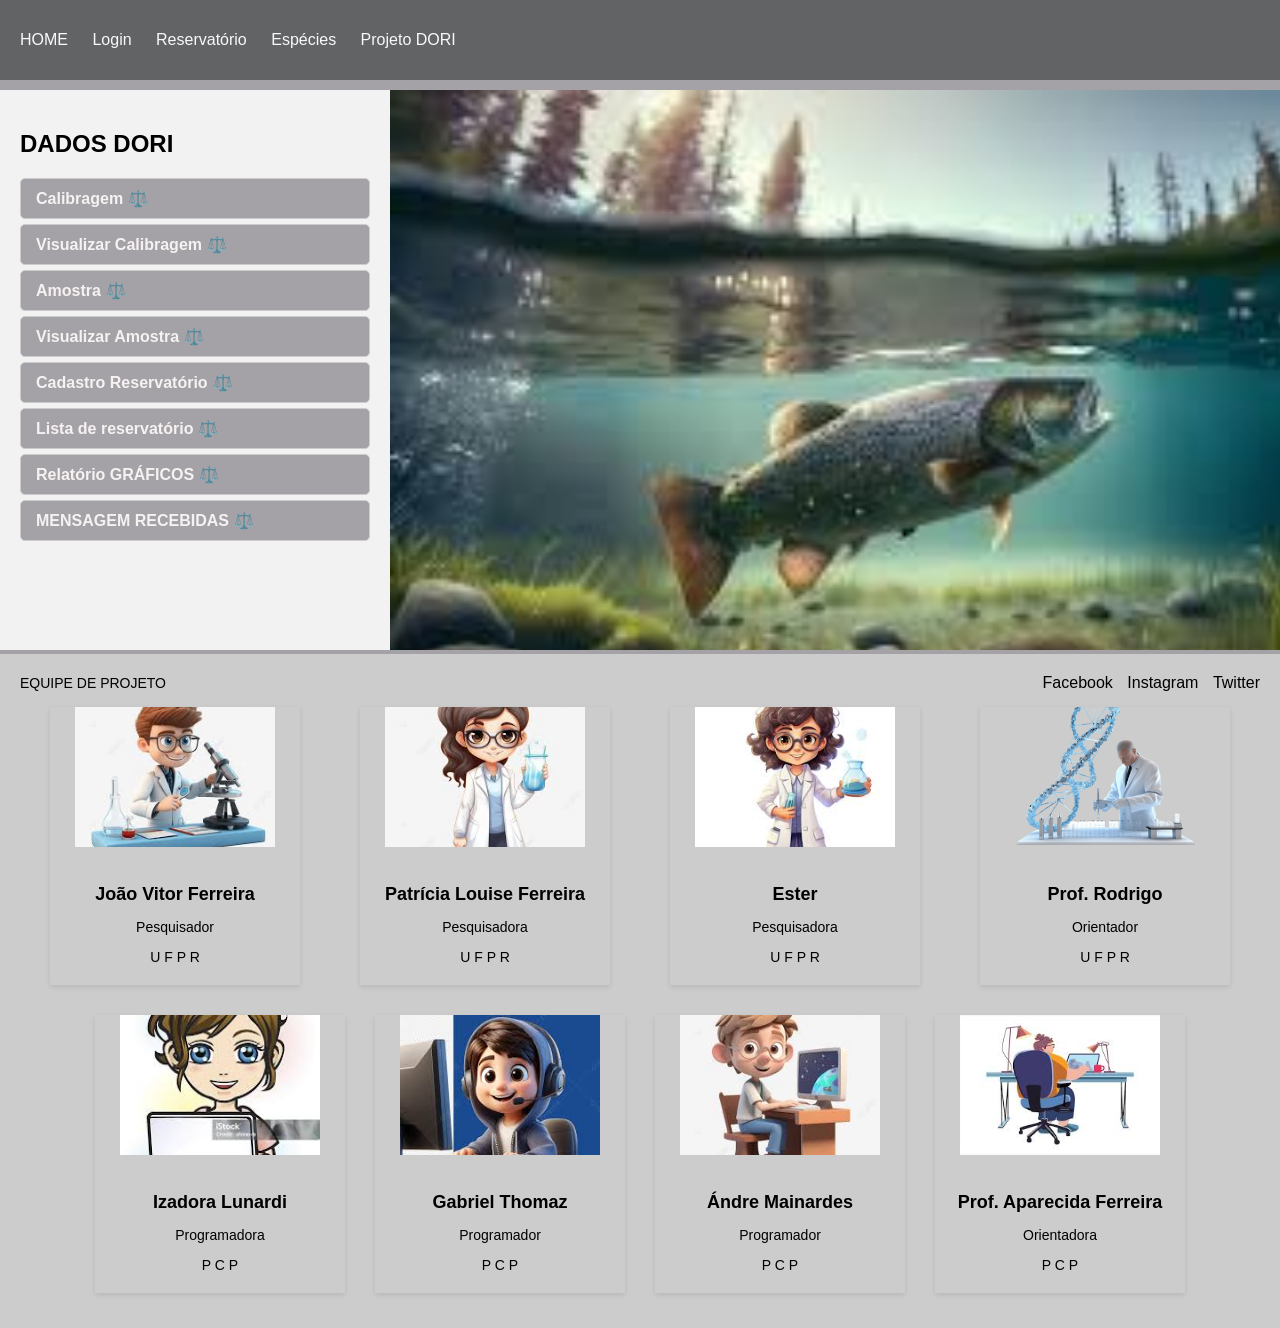
<file: DORI/index.html>
<!DOCTYPE html>
<html lang="en">
<head>
    <meta charset="UTF-8">
    <meta name="viewport" content="width=device-width, initial-scale=1.0">
    <link rel="stylesheet" href="style.css">
    
    <title>PRINCIPAL</title>
</head>
<header>
    <div class="container-header">
    <nav>  
        <ul>
        <li><a href="index.html">HOME</a></li>
        <li><a href="login.php">Login</a></li>
        <li><a href="imagemreser.php">Reservatório</a></li>
        <li><a href="#">Espécies</a></li>
        <li><a href="Dory.php">Projeto DORI</a></li>
        </ul>
    </nav>
    </div>
</header>
<body>
        
    
    <iframe class="main" src="main.html" frameborder="0"></iframe>
 

    
</body>

<footer>
    <div class="container-footer">
      <p class="endereco">EQUIPE DE PROJETO</p>
      <ul class="redes-sociais">
        <li><a href="#"><i class="fab fa-facebook"></i> Facebook</a></li>
        <li><a href="#"><i class="fab fa-instagram"></i> Instagram</a></li>
        <li><a href="#"><i class="fab fa-twitter"></i> Twitter</a></li>
      </ul>
    </div>
    <div class="container-cards">
      <div class="card">
        <img src="joao1.jpeg" alt="Imagem do Card 1">
        <div class="card-content">
          <h3>João Vitor Ferreira</h3>
          <p>Pesquisador</p>
          <p>U F P R</p>
        </div>
      </div>
      <div class="card">
        <img src="pati.jpeg" alt="Imagem do Card 2">
        <div class="card-content">
          <h3>Patrícia Louise Ferreira</h3>
          <p>Pesquisadora</p>
          <p>U F P R</p>
        </div>
      </div>
      <div class="card">
        <img src="pati1.jpeg" alt="Imagem do Card 1">
        <div class="card-content">
          <h3>Ester </h3>
          <p>Pesquisadora</p>
          <p>U F P R</p>
        </div>
      </div>
      <div class="card">
        <img src="rodrigo.png" alt="Imagem do Card 2">
        <div class="card-content">
          <h3>Prof. Rodrigo</h3>
          <p>Orientador</p>
          <p>U F P R</p>
        </div>
      </div>
      <div class="container-cards">
        <div class="card">
          <img src="isadora.jpeg" alt="Imagem do Card 1">
          <div class="card-content">
            <h3>Izadora Lunardi</h3>
            <p>Programadora</p>
            <p>P C P</p>
          </div>
        </div>
        <div class="card">
          <img src="joao3.jpeg" alt="Imagem do Card 2">
          <div class="card-content">
            <h3>Gabriel Thomaz</h3>
            <p>Programador</p>
            <p>P C P</p>
          </div>
        </div>
        <div class="card">
          <img src="aluno2.jpeg" alt="Imagem do Card 1">
          <div class="card-content">
            <h3>Ándre Mainardes</h3>
            <p>Programador</p>
            <p>P C P</p>
          </div>
        </div>
        <div class="card">
          <img src="prof.jpeg" alt="Imagem do Card 2">
          <div class="card-content">
            <h3>Prof. Aparecida Ferreira</h3>
            <p>Orientadora</p>
            <p>P C P</p>
          </div>
        </div>
    </div>
  </footer>
</html>
</file>
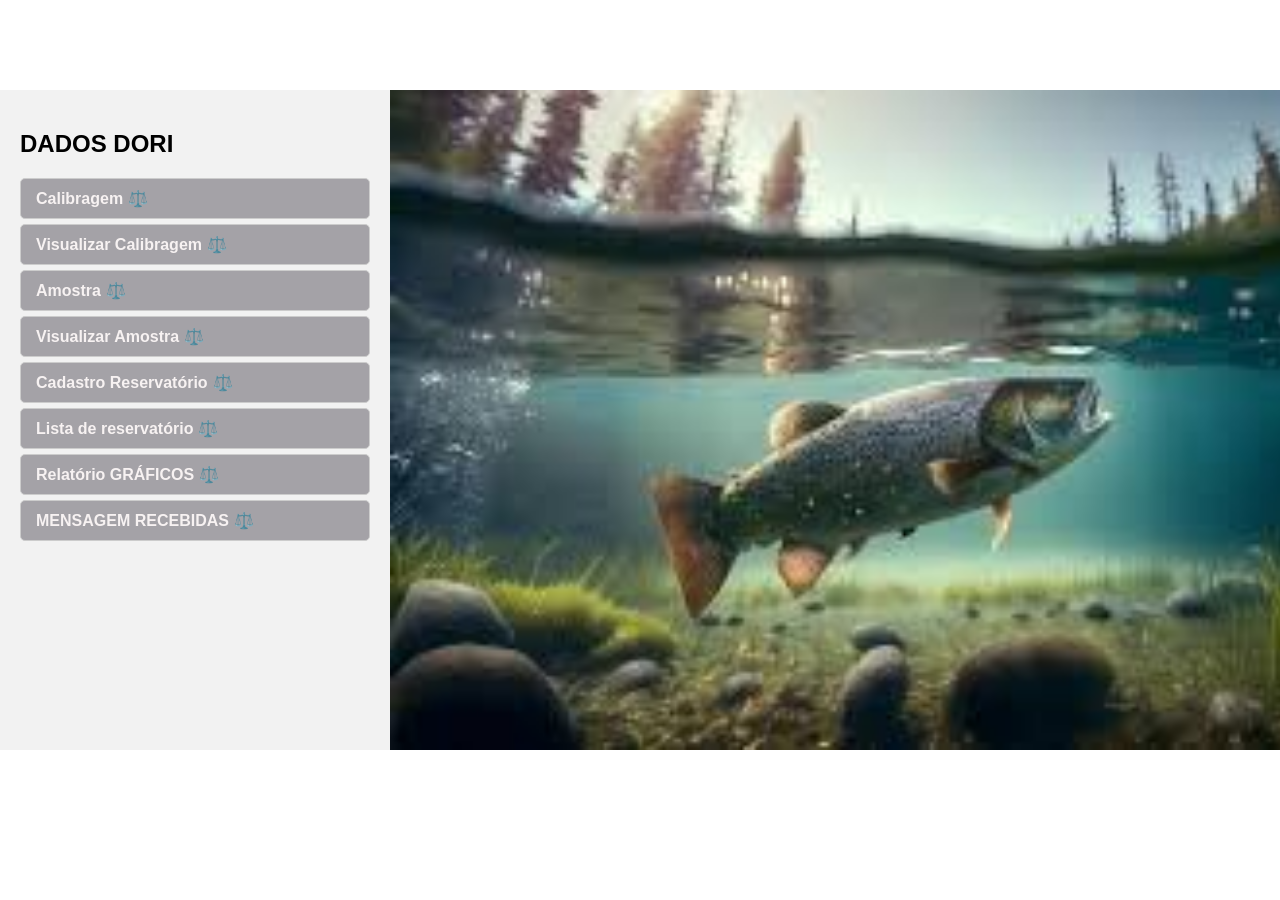
<file: DORI/main.html>
<!DOCTYPE html>
<html lang="en">
<head>
    <meta charset="UTF-8">
    <meta name="viewport" content="width=device-width, initial-scale=1.0">
    <link rel="stylesheet" href="main.css">
    <title>MAIN</title>
</head>
<body>
     <br>
     <br>
     <br>        
      <main>
        <br>
        <br>
        <div class="container">
          <aside class="aside">
            <h2>DADOS DORI</h2>
            <ul class="button-list">
              <li class="button"><a href="calib.php">Calibragem<span class="icon">⚖️</span></a></li>
              <li class="button"><a href="visualizarcalibragem.php">Visualizar Calibragem<span class="icon">⚖️</span></a></li>
              <li class="button"><a href="amostra.php">Amostra<span class="icon">⚖️</span></a></li>
              <li class="button"><a href="visualizaramostra.php">Visualizar Amostra<span class="icon">⚖️</span></a></li>
              <li class="button"><a href="acude.php">Cadastro Reservatório<span class="icon">⚖️</span></a></li>
              <li class="button"><a href="reserva.php">Lista de reservatório<span class="icon">⚖️</span></a></li>
              <li class="button"><a href="relatorio.php">Relatório GRÁFICOS<span class="icon">⚖️</span></a></li>
              <li class="button"><a href="visualizarmensagem.php">MENSAGEM RECEBIDAS<span class="icon">⚖️</span></a></li>
            </ul>
            <br><br><br>
          <br><br><br>
          <br><br><br>
          
          </aside>
          
          <section class="main-content">
          
            

          </section>
        </div>
      </main>
    
     
    
</body>
</html>
</file>
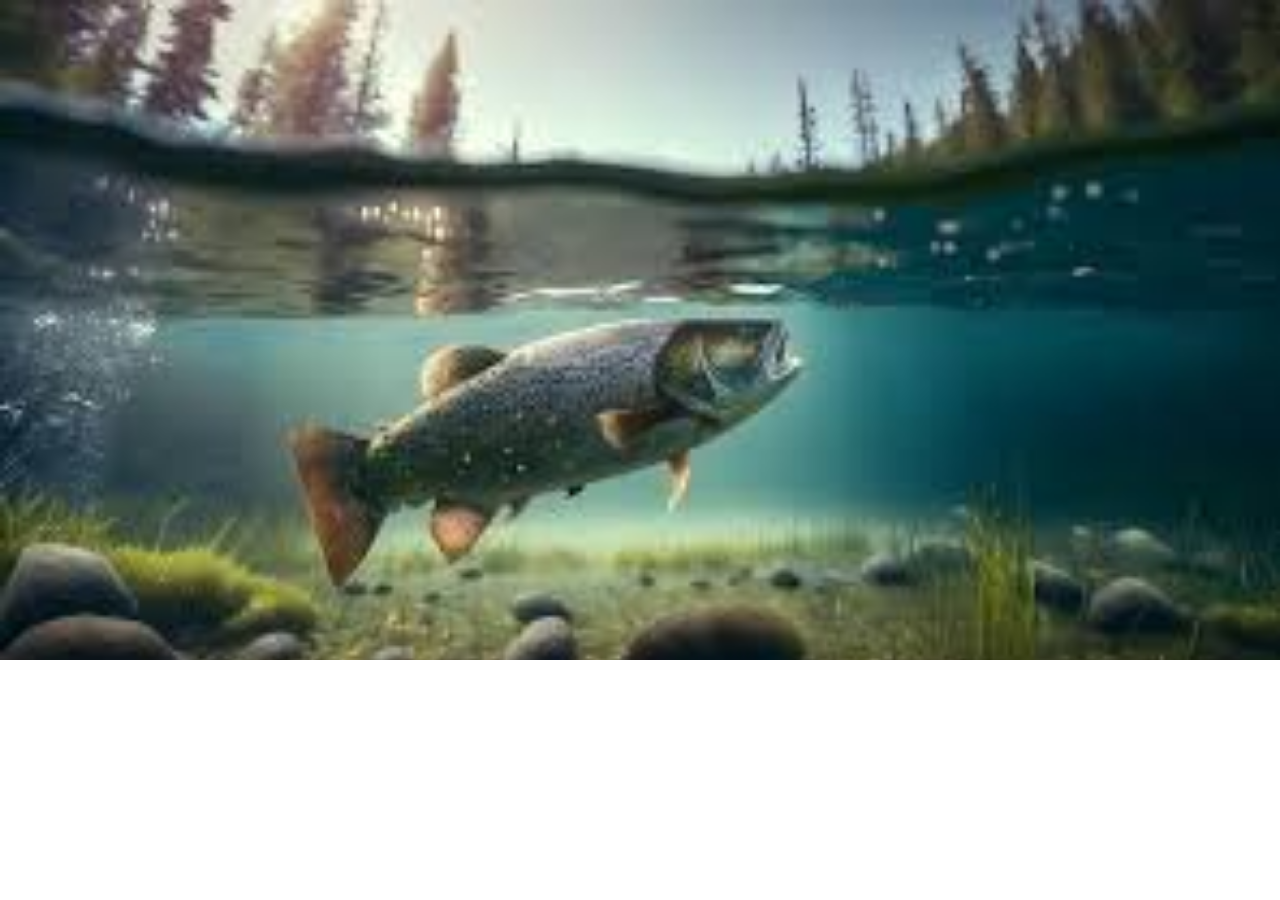
<file: DORI/main1.html>
<!DOCTYPE html>
<html lang="en">
<head>
    <meta charset="UTF-8">
    <meta name="viewport" content="width=device-width, initial-scale=1.0">
    <link rel="stylesheet" href="main.css">
    <title>MAIN</title>
</head>
<body>
             
      <main>

        <aside>  



            
        </aside>

        <div class="container">
        
          





          <section class="main-content">
          
            









          </section>
        </div>
      </main>
    
     
    
</body>
</html>
</file>
<file: DORI/style.css>
/* Estilo geral */
body {
    font-family: sans-serif;
    margin: 0;
    padding: 0;
    background-color: rgb(164, 162, 167);
    
    
  }
  html, body {
    ::-webkit-scrollbar { overflow-y:hidden; }
}
  /* Header */
  .container-header {
    display: flex;
    justify-content: space-between;
    align-items: center;
    padding: 20px;
    width: 100%;
    position: fixed;
    top: 0;
    left: 0;
    color: white;
    background: rgb(98, 99, 100);
    height: 40px;
    
  }
 
  
  .logo {
    width: 100px;
    height: auto;
  }
  
  h1 {
    margin: 0;
  }
  
  nav ul {
    list-style: none;
    margin: 0;
    padding: 0;
    
  }
  
  nav li {
    display: inline-block;
    margin-right: 20px;
    
  }
  
  nav a {
    text-decoration: none;
    color: #f7f9fa;
  }
  
  /* Layout responsivo */
  @media screen and (max-width: 668px) {
    .container-header {
      flex-direction: column;
      align-items: flex-start;
    }
  
    nav ul {
      text-align: center;
    }
  
    nav li {
      margin: 10px 0;
    }
  }
  /* Header */

.main{
    width: 100% !important;
    height: 650px !important;
   
    
}


/* Estilo do footer */

footer {
    background-color: #ccc;
    padding: 20px;
    text-align: center;
  }
  
  .container-footer {
    display: flex;
    justify-content: space-between;
    align-items: center;
  }
  
  .endereco {
    margin: 0;
  }
  
  .redes-sociais {
    list-style: none;
    margin: 0;
    padding: 0;
  }
  
  .redes-sociais li {
    display: inline-block;
    margin-left: 10px;
  }
  
  .redes-sociais a {
    text-decoration: none;
    color: #000;
  }
  
  .container-cards {
    display: flex; /* Organiza os cards na horizontal */
    flex-wrap: wrap; /* Permite que os cards quebrem em várias linhas */
    justify-content: space-around; /* Distribui os cards com espaço entre eles */
    margin: 0 auto; /* Centraliza os cards na página */
  }
  
  .card {
    width: 250px; /* Largura do card */
    margin: 15px; /* Espaçamento entre os cards */
    box-shadow: 0 2px 5px rgba(0, 0, 0, 0.1); /* Sombra para destacar o card */
  }
  
  .card img {
    width: 80%; /* Imagem ocupa toda a largura do card */
    height: 140px; /* Altura da imagem */
    object-fit: cover; /* Mantém a proporção da imagem e preenche todo o espaço */
  }
  
  .card-content {
    padding: 15px;
    text-align: center;
  }
  
  h3 {
    font-size: 18px;
    margin-bottom: 10px;
  }
  
  p {
    font-size: 14px;
    margin-bottom: 5px;
  }
</file>
<file: DORI/main.css>
/* Estilo geral */
body {
    font-family: sans-serif;
    margin: 0;
    padding: 0;
    height: 100%;
    width: 100%;
  }
  html, body {
    ::-webkit-scrollbar { overflow-y:hidden; }
}
  /* Layout principal */
  .container {
    display: flex;
    flex-wrap: wrap;
  }
  
  .aside {
    width: 350px;
    padding: 20px;
    background-color: #f2f2f2;
  }
  
  .main-content {
    
    flex: 1;
    padding: 330px;
    background: url(peixe.jpeg);
    background-repeat: no-repeat;
    background-size: cover;
    
  }
  .aside ul {
    list-style: none; /* Remover marcadores de lista */
    padding: 0; /* Remover espaçamento padrão */
    display: flex;
    flex-direction: column;
    gap: 5px;
    
  }
  
  .button-list {
    display: flex; /* Organizar botões na horizontal */
    flex-wrap: wrap; /* Permitir quebrar em várias linhas */
    justify-content: space-around; /* Distribuir botões com espaço */
    margin: 0; /* Remover margem padrão */
    
  }
  
  .button {
    display: flex;
    align-items: center;
    padding: 10px 15px;
    border: 1px solid #ccc;
    border-radius: 5px;
    text-decoration: none;
    cursor: pointer;
    transition: background-color 0.3s ease;
    background-color: rgb(164, 162, 167);
  }
  
  .button:hover {
    background-color: #f0f0f0; /* Cor de fundo ao passar o mouse */
  }
  
  .icon {
    margin-left: 5px; /* Espaçamento entre texto e ícone */
  }
  
  li a {
    text-decoration: none;
    color: rgb(247, 242, 242);
    font-weight: 700;
  }
  
  /* Layout responsivo */
  @media screen and (max-width: 768px) {
    .container {
      flex-direction: column;
    }
  
    .aside {
      width: 100%;
      
    }
  }
li{
  list-style: none;
}
</file>
